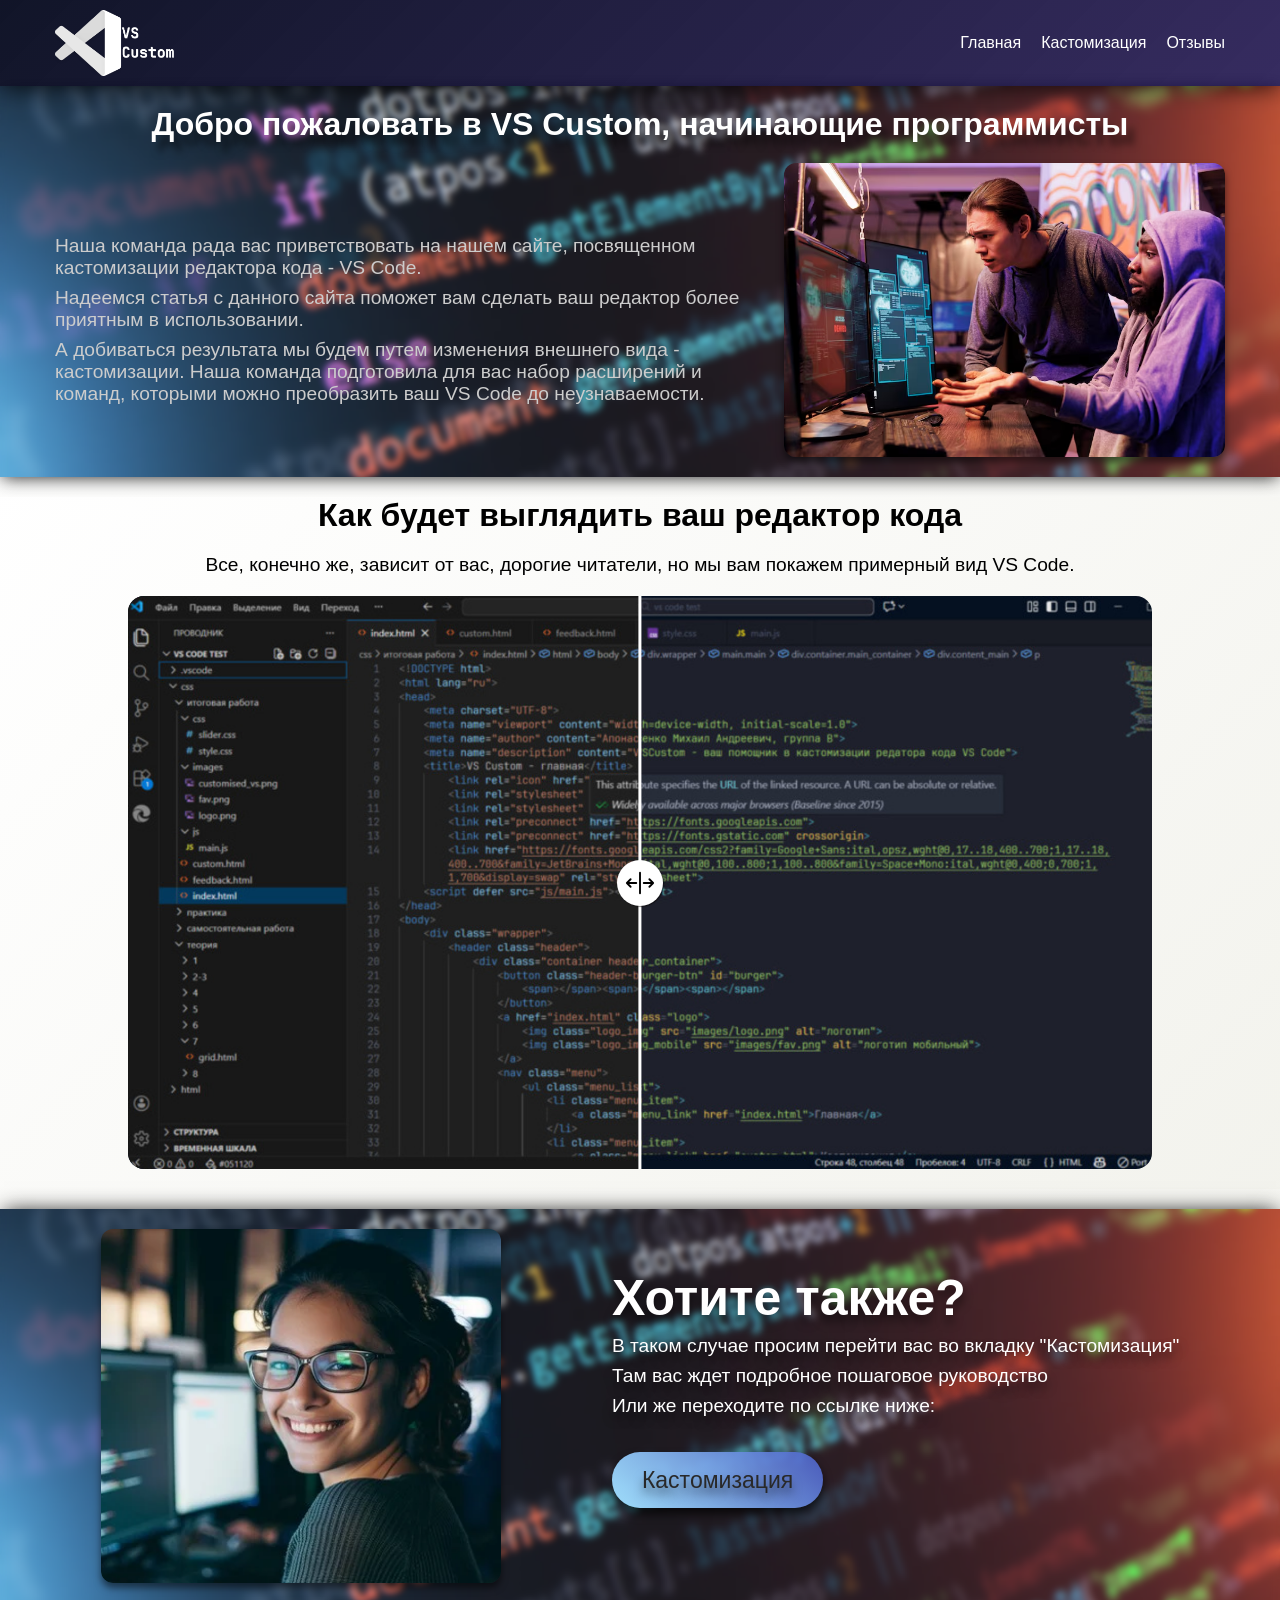
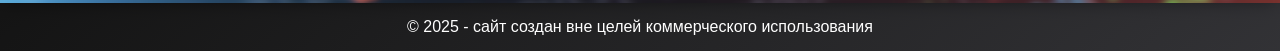
<file: index.html>
<!DOCTYPE html>
<html lang="ru">
<head>
    <meta charset="UTF-8">
    <meta name="viewport" content="width=device-width, initial-scale=1.0">
    <meta name="author" content="Апонасенко Михаил Андреевич, группа В">
    <meta name="description" content="VSCustom - ваш помощник в кастомизации редатора кода VS Code">
    <title>VS Custom - главная</title>
        <link rel="icon" href="images/fav.png" sizes="16x16" type="image/png">
        <link rel="stylesheet" href="css/style.css">
        <link rel="stylesheet" href="css/content.css">
        <link rel="preconnect" href="https://fonts.googleapis.com">
        <link rel="preconnect" href="https://fonts.gstatic.com" crossorigin>
        <link href="https://fonts.googleapis.com/css2?family=Google+Sans:ital,opsz,wght@0,17..18,400..700;1,17..18,400..700&family=JetBrains+Mono:ital,wght@0,100..800;1,100..800&family=Space+Mono:ital,wght@0,400;0,700;1,400;1,700&display=swap" rel="stylesheet">
    <script defer src="js/main.js"></script>
    <script defer src="js/slider.js"></script>
</head>
<body>
    <div class="wrapper">
        <header class="header">
            <div class="container header_container">
                <button class="header-burger-btn" id="burger">
                    <span></span><span></span><span></span>
                </button>
                <a href="index.html" class="logo">
                    <img class="logo_img" src="images/logo.png" alt="логотип">
                    <img class="logo_img_mobile" src="images/fav.png" alt="логотип мобильный">
                </a>
                <nav class="menu">
                    <ul class="menu_list">
                        <li class="menu_item">
                            <a class="menu_link" href="index.html">Главная</a>
                        </li>
                        <li class="menu_item">
                            <a class="menu_link" href="custom.html">Кастомизация</a>
                        </li>
                        <li class="menu_item">
                            <a class="menu_link" href="feedback.html">Отзывы</a>
                        </li>
                    </ul>
                </nav>
            </div>
        </header>
        <main class="main">
            <div class="main_1">
                <div class="container">
                    <h1>Добро пожаловать в VS Custom, начинающие программисты</h1>
                    <div class="main_container">
                        <div class="main_1_items">
                            <ul class="main_ul">
                                <li>Наша команда рада вас приветствовать на нашем сайте, посвященном кастомизации редактора кода - VS Code.</li>
                                <li>Надеемся статья с данного сайта поможет вам сделать ваш редактор более приятным в использовании.</li>
                                <li>А добиваться результата мы будем путем изменения внешнего вида - кастомизации. Наша команда подготовила для вас набор расширений и команд, которыми можно преобразить ваш VS Code до неузнаваемости.</li>
                            </ul>
                        </div>
                        <div class="main_1_items">
                            <img class="main_1_image" src="images/programmers.jpg" alt="программисты">
                        </div>
                    </div>
                </div>
            </div>
            <div class="main_2">
                <div class="container">
                    <h2>Как будет выглядить ваш редактор кода</h2>
                    <p>Все, конечно же, зависит от вас, дорогие читатели, но мы вам покажем примерный вид VS Code.</p>
                    <div class="slider">
                        <div class="slider_container">
                            <div class="image_container">
                                <img src="images/before.jpg" alt="до" class="image-before slider-image">
                                <img src="images/after.jpg" alt="после" class="image-after slider-image">
                            </div>
                            <input type="range" min="0" max="100" value="50" step="0.1" class="slider_range">
                            <div class="slider-line"></div>
                            <div class="slider-button" aria-hidden="true">
                                <svg id="Flat" xmlns="http://www.w3.org/2000/svg" width="30" height="30" fill="currentColor" viewBox="0 0 256 256">
                                <path d="M136,40V216a8,8,0,0,1-16,0V40a8,8,0,0,1,16,0ZM96,120H35.314l18.34327-18.34277A8.00053,8.00053,0,0,0,42.34277,90.34277l-32,32c-.05664.0564-.10449.11792-.15869.17554-.12549.13281-.251.26538-.36719.40649-.0913.11084-.17138.22706-.25537.34156-.07031.0957-.14453.188-.21093.28686-.085.12647-.15918.25782-.23584.38819-.05567.09423-.11524.186-.167.283-.06933.12915-.12841.262-.18994.39379-.04931.10547-.102.20874-.147.31665-.05225.12647-.09522.25562-.14063.38428-.042.11817-.0874.23462-.124.35523-.03906.1289-.06787.25976-.10058.39013-.03077.12305-.06543.24414-.09034.36939-.02978.15137-.04834.30444-.06933.457-.01465.106-.03516.21-.0459.31714a8.02276,8.02276,0,0,0,0,1.584c.01074.10718.03125.21118.0459.31714.021.15259.03955.30566.06933.457.02491.12525.05957.24634.09034.36939.03271.13037.06152.26123.10058.39013.03662.12061.082.23706.124.35523.04541.12866.08838.25781.14063.38428.04492.10791.09766.21118.147.31665.06153.13183.12061.26464.18994.39379.05176.09693.11133.18873.167.283.07666.13037.15087.26172.23584.38819.0664.09887.14062.19116.21093.28686.084.1145.16407.23072.25537.34156.11622.14111.2417.27368.36719.40649.0542.05762.10205.11914.15869.17554l32,32a8.00053,8.00053,0,0,0,11.31446-11.31446L35.314,136H96a8,8,0,0,0,0-16Zm150.18311,13.0752c.0913-.11084.17138-.22706.25537-.34156.07031-.0957.14453-.188.21093-.28686.085-.12647.15918-.25782.23584-.38819.05567-.09423.11524-.186.167-.283.06933-.12915.12841-.262.18994-.39379.04931-.10547.10205-.20874.147-.31665.05225-.12647.09522-.25562.14063-.38428.042-.11817.0874-.23462.124-.35523.03906-.1289.06787-.25976.10058-.39013.03077-.12305.06543-.24414.09034-.36939.02978-.15137.04834-.30444.06933-.457.01465-.106.03516-.21.0459-.31714a8.02276,8.02276,0,0,0,0-1.584c-.01074-.10718-.03125-.21118-.0459-.31714-.021-.15259-.03955-.30566-.06933-.457-.02491-.12525-.05957-.24634-.09034-.36939-.03271-.13037-.06152-.26123-.10058-.39013-.03662-.12061-.082-.23706-.124-.35523-.04541-.12866-.08838-.25781-.14063-.38428-.04492-.10791-.09766-.21118-.147-.31665-.06153-.13183-.12061-.26464-.18994-.39379-.05176-.09693-.11133-.18873-.167-.283-.07666-.13037-.15087-.26172-.23584-.38819-.0664-.09887-.14062-.19116-.21093-.28686-.084-.1145-.16407-.23072-.25537-.34156-.11622-.14111-.2417-.27368-.36719-.40649-.0542-.05762-.10205-.11914-.15869-.17554l-32-32a8.00053,8.00053,0,0,0-11.31446,11.31446L220.686,120H160a8,8,0,0,0,0,16h60.686l-18.34327,18.34277a8.00053,8.00053,0,0,0,11.31446,11.31446l32-32c.05664-.0564.10449-.11792.15869-.17554C245.94141,133.34888,246.06689,133.21631,246.18311,133.0752Z"/>
                                </svg>
                            </div>
                        </div>
                    </div>
                </div>
            </div>
            <div class="main_3">
                <div class="container">
                    <h2 class="h2_main_3">Хотите также?</h2>
                    <div class="main_3_container">
                        <div class="main_3_items">
                            <img src="images/satisfied_programmer.png" alt="довольный_программист" class="main_3_image" loading="lazy">
                        </div>
                        <div class="main_3_items">
                            <ul class="main_3_ul">
                                <li>
                                    <span class="h2_main_3_desctop">Хотите также?</span>
                                </li>
                                <li>В таком случае просим перейти вас во вкладку "Кастомизация"</li>
                                <li>Там вас ждет подробное пошаговое руководство</li>
                                <li>Или же переходите по ссылке ниже:</li>
                                <li>
                                    <a href="custom.html" class="main_3_btn">Кастомизация</a>
                                </li>
                            </ul>
                        </div>
                    </div>
                </div>
            </div>
            <button class="topBtn">
                ↑
            </button>
        </main>
        <footer class="footer">
            <div class="container footer_container">
                <p class="footer_p">&copy; 2025 - сайт создан вне целей коммерческого использования</p>
            </div>
        </footer>
    </div>
</body>
</html>
</file>
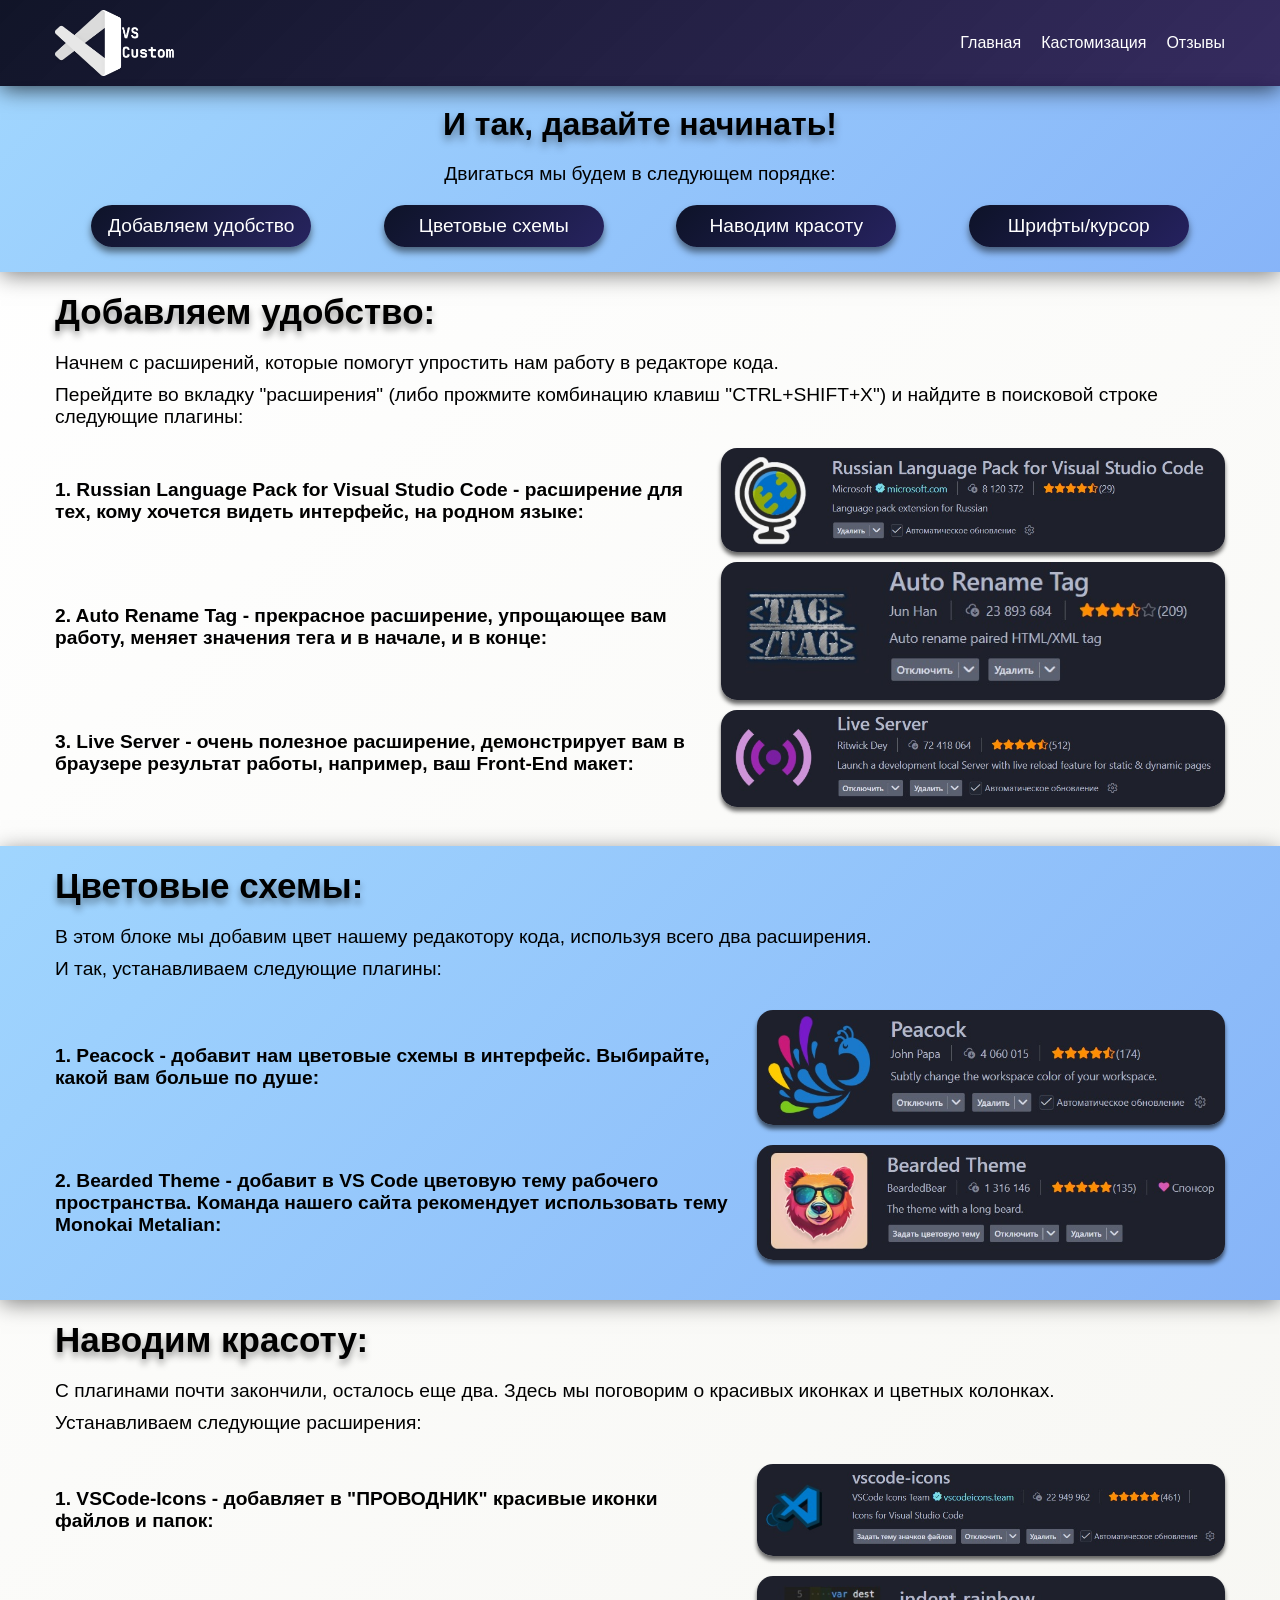
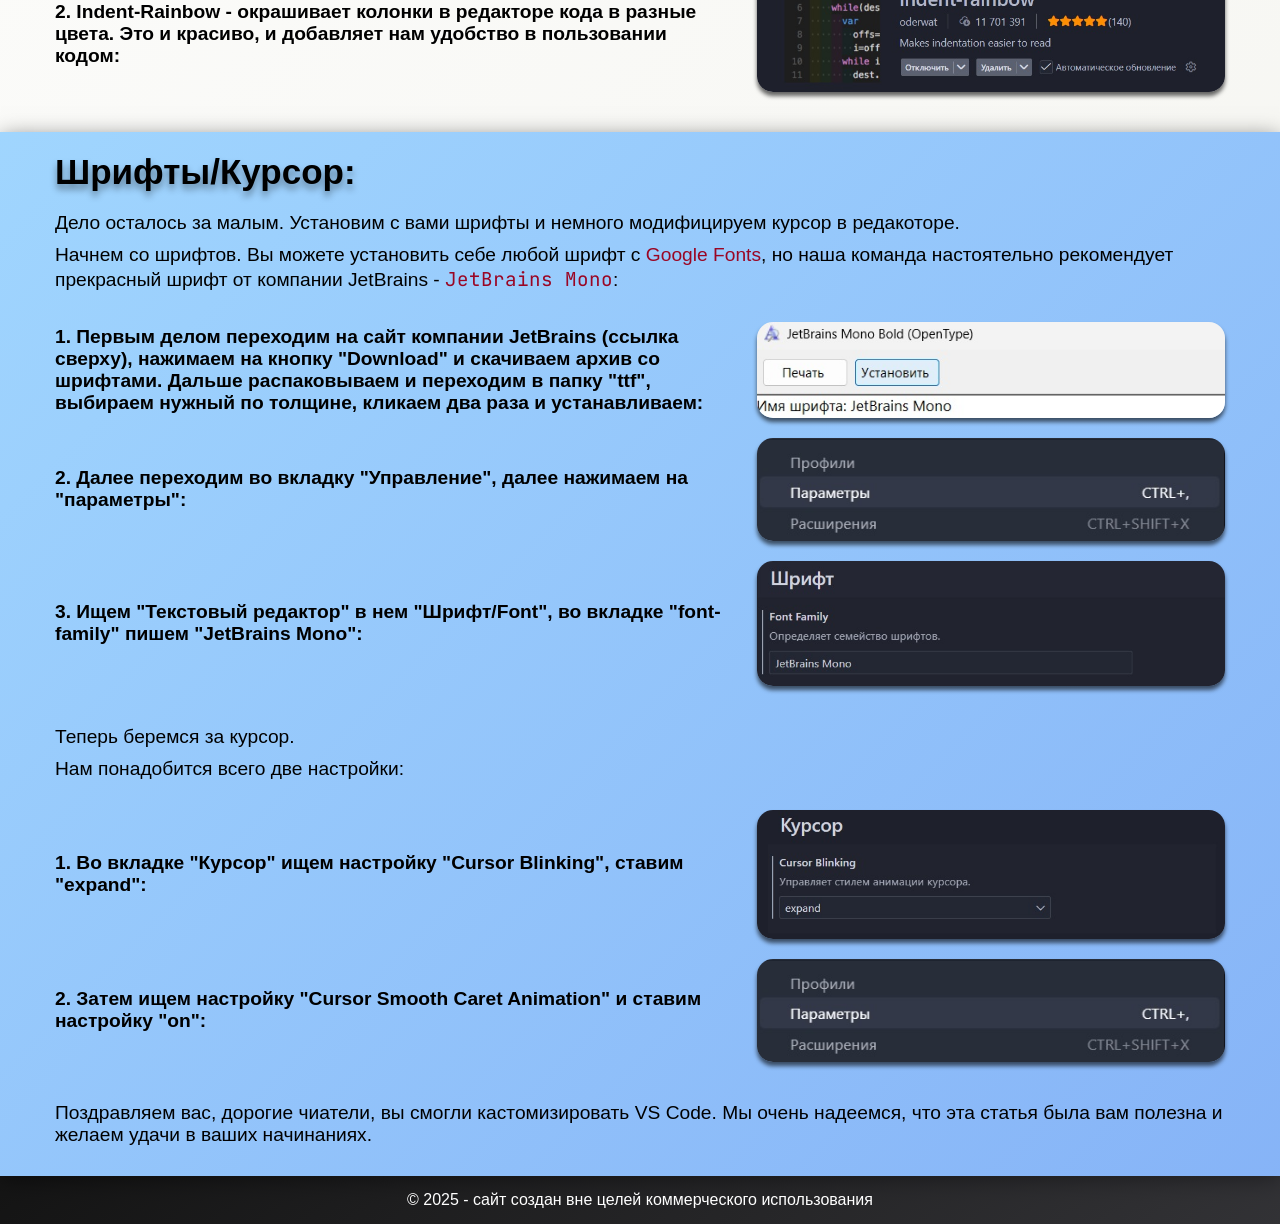
<file: custom.html>
<!DOCTYPE html>
<html lang="ru">
<head>
    <meta charset="UTF-8">
    <meta name="viewport" content="width=device-width, initial-scale=1.0">
    <meta name="author" content="Апонасенко Михаил Андреевич, группа В">
    <meta name="description" content="VSCustom - ваш помощник в кастомизации редатора кода VS Code">
    <title>VS Custom - кастомизация</title>
        <link rel="icon" href="images/fav.png" sizes="16x16" type="image/png">
        <link rel="stylesheet" href="css/style.css">
        <link rel="stylesheet" href="css/custom.css">
        <link rel="preconnect" href="https://fonts.googleapis.com">
        <link rel="preconnect" href="https://fonts.gstatic.com" crossorigin>
        <link href="https://fonts.googleapis.com/css2?family=Google+Sans:ital,opsz,wght@0,17..18,400..700;1,17..18,400..700&family=JetBrains+Mono:ital,wght@0,100..800;1,100..800&family=Space+Mono:ital,wght@0,400;0,700;1,400;1,700&display=swap" rel="stylesheet">
    <script defer src="js/main.js"></script>
</head>
<body>
    <div class="wrapper">
        <header class="header">
            <div class="container header_container">
                <button class="header-burger-btn" id="burger">
                    <span></span><span></span><span></span>
                </button>
                <a href="index.html" class="logo">
                    <img class="logo_img" src="images/logo.png" alt="логотип">
                    <img class="logo_img_mobile" src="images/fav.png" alt="логотип мобильный">
                </a>
                <nav class="menu">
                    <ul class="menu_list">
                        <li class="menu_item">
                            <a class="menu_link" href="index.html">Главная</a>
                        </li>
                        <li class="menu_item">
                            <a class="menu_link" href="custom.html">Кастомизация</a>
                        </li>
                        <li class="menu_item">
                            <a class="menu_link" href="feedback.html">Отзывы</a>
                        </li>
                    </ul>
                </nav>
            </div>
        </header>
        <main class="main">
            <div class="custom_1">
                <div class="container">
                    <h1>И так, давайте начинать!</h1>
                    <p class="h1_comment">Двигаться мы будем в следующем порядке:</p>
                    <div class="navigation">
                        <ul class="nav_list">
                            <li class="nav_item">
                                <a href="#conv" class="nav_link">
                                    Добавляем удобство
                                </a>
                            </li>
                            <li class="nav_item">
                                <a href="#color" class="nav_link">
                                    Цветовые схемы
                                </a>
                            </li>
                            <li class="nav_item">
                                <a href="#icons" class="nav_link">
                                    Наводим красоту
                                </a>
                            </li>
                            <li class="nav_item">
                                <a href="#fonts" class="nav_link">
                                    Шрифты/курсор
                                </a>
                            </li>
                        </ul>
                    </div>
                </div>
            </div>
            <div class="custom_default">
                <div class="container">
                    <h2 id="conv">Добавляем удобство:</h2>
                    <p class="custom_p">Начнем с расширений, которые помогут упростить нам работу в редакторе кода.</p>
                    <p class="custom_p">Перейдите во вкладку "расширения" (либо прожмите комбинацию клавиш "CTRL+SHIFT+X") и найдите в поисковой строке следующие плагины:</p>
                    <div class="custom_content">
                        <div class="custom_content_list">
                            <ul class="custom_ul">
                                <li class="custom_ul_text">
                                    1. Russian Language Pack for Visual Studio Code - расширение для тех, кому хочется видеть интерфейс, на родном языке:
                                    <img src="img/convenience/russian_mobile.jpg" alt="lang_mobile" class="custom_image_mobile">
                                </li>
                                <li class="custom_ul_text">
                                    2. Auto Rename Tag - прекрасное расширение, упрощающее вам работу, меняет значения тега и в начале, и в конце:
                                    <img src="img/convenience/tag.jpg" alt="renametag_mobile" class="custom_image_mobile">
                                </li>
                                <li class="custom_ul_text">
                                    3. Live Server - очень полезное расширение, демонстрирует вам в браузере результат работы, например, ваш Front-End макет:
                                    <img src="img/convenience/liveserver_mobile.jpg" alt="live_mobile" class="custom_image_mobile">
                                </li>
                            </ul>
                        </div>
                        <div class="custom_content_list">
                            <ul class="custom_ul">
                                <li class="custom_ul_img">
                                    <img src="img/convenience/russian_desktop.jpg" alt="lang" class="custom_image_desktop">
                                </li>
                                <li class="custom_ul_img">
                                    <img src="img/convenience/tag.jpg" alt="renametag" class="custom_image_desktop">
                                </li>
                                <li class="custom_ul_img">
                                    <img src="img/convenience/liveserver_desktop.jpg" alt="live" class="custom_image_desktop">
                                </li>
                            </ul>
                        </div>
                    </div>
                </div>
            </div>
            <div class="custom_1">
                <div class="container">
                    <h2 id="color">Цветовые схемы:</h2>
                    <p class="custom_p">В этом блоке мы добавим цвет нашему редакотору кода, используя всего два расширения.</p>
                    <p class="custom_p">И так, устанавливаем следующие плагины:</p>
                    <div class="custom_content_2">
                        <ul class="custom_ul_2">
                            <li class="custom_text">
                                1. Peacock - добавит нам цветовые схемы в интерфейс. Выбирайте, какой вам больше по душе:
                                <img src="img/color/peacock_desktop.jpg" alt="peacock" class="custom_desktop">
                                <img src="img/color/peacock_mobile.jpg" alt="peacock_mobile" class="custom_mobile">
                            </li>
                            <li class="custom_text">
                                2. Bearded Theme - добавит в VS Code цветовую тему рабочего пространства.
                                    Команда нашего сайта рекомендует использовать тему Monokai Metalian:
                                <img src="img/color/bearded_desktop.jpg" alt="bearded" class="custom_desktop">
                                <img src="img/color/bearded_mobile.jpg" alt="bearded_mobile" class="custom_mobile">
                            </li>
                        </ul>
                    </div>
                </div>
            </div>
            <div class="custom_default">
                <div class="container">
                    <h2 id="icons">Наводим красоту:</h2>
                    <p class="custom_p">С плагинами почти закончили, осталось еще два. Здесь мы поговорим о красивых иконках и цветных колонках.</p>
                    <p class="custom_p">Устанавливаем следующие расширения:</p>
                    <div class="custom_content_2">
                        <ul class="custom_ul_2">
                            <li class="custom_text">
                                1. VSCode-Icons - добавляет в "ПРОВОДНИК" красивые иконки файлов и папок:
                                <img src="img/icons/vsi_desktop.jpg" alt="vsicons" class="custom_desktop">
                                <img src="img/icons/vsi_mobile.jpg" alt="vsicons_mobile" class="custom_mobile">
                            </li>
                            <li class="custom_text">
                                2. Indent-Rainbow - окрашивает колонки в редакторе кода в разные цвета. Это и красиво, и добавляет нам удобство в пользовании кодом:
                                <img src="img/icons/indrain_desktop.jpg" alt="rainbow" class="custom_desktop">
                                <img src="img/icons/indrain_mobile.jpg" alt="rainbow_mobile" class="custom_mobile">
                            </li>
                        </ul>
                    </div>
                </div>
            </div>
            <div class="custom_1">
                <div class="container">
                    <h2 id="fonts">Шрифты/Курсор:</h2>
                    <p class="custom_p">Дело осталось за малым. Установим с вами шрифты и немного модифицируем курсор в редакоторе.</p>
                    <p class="custom_p">Начнем со шрифтов. Вы можете установить себе любой шрифт с <a class="fonts" href="https://fonts.google.com/" target="_blank" rel="noopener noreferrer">Google Fonts</a>, но наша команда настоятельно рекомендует прекрасный шрифт от компании JetBrains - <a class="fonts jet" href="https://www.jetbrains.com/lp/mono/" target="_blank" rel="noopener noreferrer">JetBrains Mono</a>:</p>
                    <div class="custom_content_2">
                        <ul class="custom_ul_2">
                            <li class="custom_text">
                                1. Первым делом переходим на сайт компании JetBrains (ссылка сверху), нажимаем на кнопку "Download" и скачиваем архив со шрифтами. Дальше распаковываем и переходим в папку "ttf", выбираем нужный по толщине, кликаем два раза и устанавливаем:
                                <img src="img/fonts/Jet_font.jpg" alt="vsicons" class="custom_desktop">
                                <img src="img/fonts/Jet_font.jpg" alt="vsicons_mobile" class="custom_mobile">
                            </li>
                            <li class="custom_text">
                                2. Далее переходим во вкладку "Управление", далее нажимаем на "параметры":
                                <img src="img/fonts/Jet_settings.jpg" alt="rainbow" class="custom_desktop">
                                <img src="img/fonts/Jet_settings.jpg" alt="rainbow_mobile" class="custom_mobile">
                            </li>
                            <li class="custom_text">
                                3. Ищем "Текстовый редактор" в нем "Шрифт/Font", во вкладке "font-family" пишем "JetBrains Mono":
                                <img src="img/fonts/Jet_family.jpg" alt="rainbow" class="custom_desktop">
                                <img src="img/fonts/Jet_family.jpg" alt="rainbow_mobile" class="custom_mobile">
                            </li>
                        </ul>
                    </div>
                    <p class="custom_p">Теперь беремся за курсор.</p>
                    <p class="custom_p">Нам понадобится всего две настройки:</p>
                    <div class="custom_content_2">
                        <ul class="custom_ul_2">
                            <li class="custom_text">
                                1. Во вкладке "Курсор" ищем настройку "Cursor Blinking", ставим "expand":
                                <img src="img/fonts/blink.jpg" alt="vsicons" class="custom_desktop">
                                <img src="img/fonts/blink.jpg" alt="vsicons_mobile" class="custom_mobile">
                            </li>
                            <li class="custom_text">
                                2. Затем ищем настройку "Cursor Smooth Caret Animation" и ставим настройку "on":
                                <img src="img/fonts/Jet_settings.jpg" alt="rainbow" class="custom_desktop">
                                <img src="img/fonts/smooth.jpg" alt="rainbow_mobile" class="custom_mobile">
                            </li>
                        </ul>
                    </div>
                    <p class="custom_p_end">Поздравляем вас, дорогие чиатели, вы смогли кастомизировать VS Code. Мы очень надеемся, что эта статья была вам полезна и желаем удачи в ваших начинаниях.</p>
                </div>
            </div>
            <button class="topBtn">
                ↑
            </button>
        </main>
        <footer class="footer">
            <div class="container footer_container">
                <p class="footer_p">&copy; 2025 - сайт создан вне целей коммерческого использования</p>
            </div>
        </footer>
    </div>
</body>
</html>
</file>
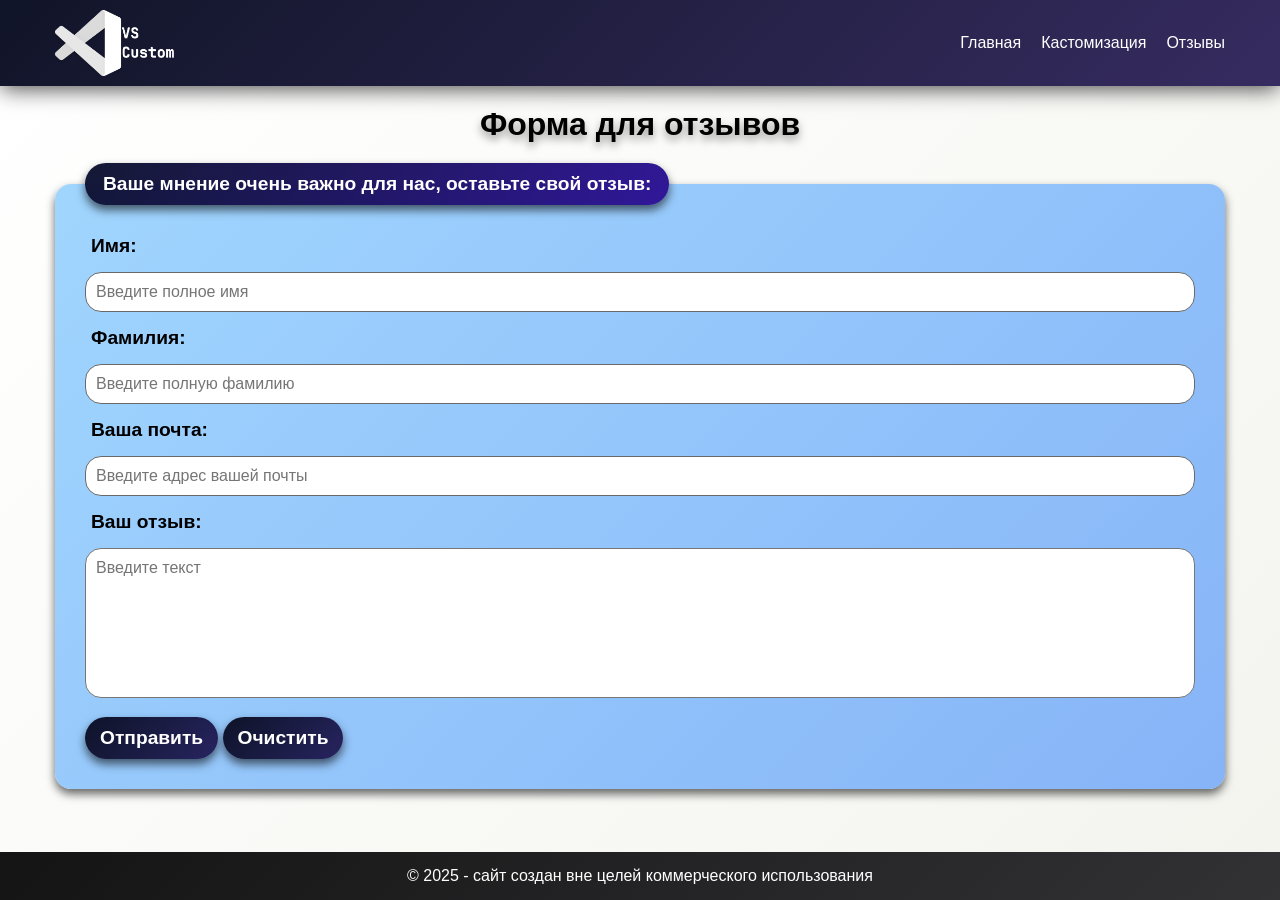
<file: feedback.html>
<!DOCTYPE html>
<html lang="ru">
<head>
    <meta charset="UTF-8">
    <meta name="viewport" content="width=device-width, initial-scale=1.0">
    <meta name="author" content="Апонасенко Михаил Андреевич, группа В">
    <meta name="description" content="VSCustom - ваш помощник в кастомизации редатора кода VS Code">
    <title>VS Custom - отзывы</title>
        <link rel="icon" href="images/fav.png" sizes="16x16" type="image/png">
        <link rel="stylesheet" href="css/style.css">
        <link rel="stylesheet" href="css/feedback.css">
        <link rel="preconnect" href="https://fonts.googleapis.com">
        <link rel="preconnect" href="https://fonts.gstatic.com" crossorigin>
        <link href="https://fonts.googleapis.com/css2?family=Google+Sans:ital,opsz,wght@0,17..18,400..700;1,17..18,400..700&family=JetBrains+Mono:ital,wght@0,100..800;1,100..800&family=Space+Mono:ital,wght@0,400;0,700;1,400;1,700&display=swap" rel="stylesheet">
    <script defer src="js/main.js"></script>
</head>
<body>
    <div class="wrapper">
        <header class="header">
            <div class="container header_container">
                <button class="header-burger-btn" id="burger">
                    <span></span><span></span><span></span>
                </button>
                <a href="index.html" class="logo">
                    <img class="logo_img" src="images/logo.png" alt="логотип">
                    <img class="logo_img_mobile" src="images/fav.png" alt="логотип мобильный">
                </a>
                <nav class="menu">
                    <ul class="menu_list">
                        <li class="menu_item">
                            <a class="menu_link" href="index.html">Главная</a>
                        </li>
                        <li class="menu_item">
                            <a class="menu_link" href="custom.html">Кастомизация</a>
                        </li>
                        <li class="menu_item">
                            <a class="menu_link" href="feedback.html">Отзывы</a>
                        </li>
                    </ul>
                </nav>
            </div>
        </header>
        <main class="main">
            <div class="container">
                <h1>Форма для отзывов</h1>
                <form action="feedback.php" method="post" enctype="multipart/form-data" autocomplete="on">
                    <fieldset class="fieldset">
                        <legend class="legend">Ваше мнение очень важно для нас, оставьте свой отзыв:</legend>
                        <div class="feedback_">
                            <label for="name">Имя:</label><br>
                            <input type="text" name="name" id="name" required placeholder="Введите полное имя"><br>
                            <label for="surname">Фамилия:</label><br>
                            <input type="text" name="surname" id="surname" required placeholder="Введите полную фамилию"><br>
                            <label for="mail">Ваша почта:</label><br>
                            <input type="email" name="mail" id="mail" required placeholder="Введите адрес вашей почты"><br>
                            <label for="feedback_message">Ваш отзыв:</label><br>
                            <textarea name="feedback_message" id="feedback_message" required placeholder="Введите текст"></textarea><br>
                            <div class="sub_res_btn">
                                <button class="submit_reset" type="submit">Отправить</button>
                                <button class="submit_reset" type="reset">Очистить</button>
                            </div>
                        </div>
                    </fieldset>
                </form>
            </div>
            <button class="topBtn">
                ↑
            </button>
        </main>
        <footer class="footer">
            <div class="container footer_container">
                <p class="footer_p">&copy; 2025 - сайт создан вне целей коммерческого использования</p>
            </div>
        </footer>
    </div>
</body>
</html>
</file>
<file: css/style.css>
/* псевдо-класс :root */
:root {
    --main-font: "Google Sans", sans-serif;
    --example-font: "JetBrains Mono", monospace;
    --h1-color: rgb(255, 255, 255);
    --p-color: rgb(204, 204, 204);
}

/* сброс стилей */
*, *::before, *::after {
    margin: 0;
    padding: 0;
    box-sizing: border-box;
}

html {
    scroll-behavior: smooth;
    scroll-padding-top: 80px;
}

/* основные стили */
html, body {
    height: 100vh;
    font-family: var(--main-font);
}

/* разметка grid */
.wrapper {
    min-height: 100%;
    display: grid;
    grid-template-rows: auto 1fr auto;
}

/* стилизация шапки сайта - flex */
a {
    color: white;
    text-decoration: none;
}

img {
    display: block;
    max-width: 100%;
}

.container {
    max-width: 1200px;
    margin: 0 auto;
    padding: 0 15px;
}

.header {
    position: sticky;
    top: 0;
    background: linear-gradient(135deg, rgba(9, 13, 33, 0.97), rgba(21, 9, 70, 0.86));
    box-shadow: 0px 4px 21px -1px rgba(0,0,0,0.7);
    z-index: 1000;
}

.header_container {
    display: flex;
    justify-content: space-between;
    align-items: center;
    padding-top: 10px;
    padding-bottom: 10px;
}

.header-burger-btn {
    display: none;
    position: relative;
    width: 40px;
    height: 40px;
    border: none;
    background-color: transparent;
    z-index: 10;
}

.header-burger-btn span {
    position: absolute;
    width: 30px;
    height: 3px;
    background: white;
    left: 5px;
    transition: transform 0.4s, opacity 0.4s, background-color 0.4s;
}

.header-burger-btn span:nth-child(1) {
    transform: translateY(-10px);
}

.header-burger-btn span:nth-child(3) {
    transform: translateY(10px);
}

.header.open .header-burger-btn span {
    background-color: white;
}

.header.open .header-burger-btn span:nth-child(1) {
    transform: translateY(0) rotate(45deg);
}

.header.open .header-burger-btn span:nth-child(2) {
    opacity: 0;
}

.header.open .header-burger-btn span:nth-child(3) {
    transform: translateY(0) rotate(-45deg);
}

.logo {
    display: block;
}

.logo_img {
    width: 120px;
}

.logo_img_mobile {
    display: none;
}

.menu_list {
    display: flex;
    align-items: center;
    list-style-type: none;
    padding: 0;
    margin: 0;
}

.menu_item:not(:last-child) {
    margin-right: 20px;
}

.menu_link {
    font-size: 16px;
}

/* контентное пространство */

.main {
    background: linear-gradient(135deg, rgba(255, 255, 255, 0.92), rgba(242, 242, 236, 0.85));
}

.topBtn {
    all: initial;
    width: 50px;
    height: 50px;
    background: linear-gradient(135deg, rgba(208, 243, 255, 0.9), rgba(116, 174, 246, 0.87));
    border-radius: 50%;
    box-shadow: 0 2px 3px rgba(0,0,0,0.7);
    position: fixed;
    right: 1rem;
    bottom: 4rem;
    display: flex;
    justify-content: center;
    align-items: center;
    font-size: larger;
    cursor: pointer;
    opacity: 0;
    transition: opacity 0.2s linear;
}

.topBtn:active {
    background: linear-gradient(135deg, rgba(118, 209, 239, 0.9), rgba(54, 141, 248, 0.87));
    color: white;
}

/* подвал сайта */

.footer {
    background: linear-gradient(135deg, rgba(0, 0, 0, 0.92), rgba(14, 14, 18, 0.85));
}

.footer_container {
    display: flex;
    justify-content: center;
    align-items: center;
    padding-top: 15px;
    padding-bottom: 15px;
}

.footer_p {
    text-align: center;
    color: white;
}


@media (max-width: 768px) {
    .header-burger-btn {
        display: block;
    }

    .menu {
        position: absolute;
        left: -350px;
        top: 0;
        width: 349px;
        height: 100vh;
        background: linear-gradient(135deg, rgba(39, 31, 86, 1), rgba(29, 26, 51, 0.97));
        padding: 75px 20px 20px 20px;
        transition: transform 0.4s;
    }

    .menu_list {
        display: block;
    }

    .menu_link {
        color: rgb(255, 255, 255);
        font-size: 21px;
        display: block;
        padding: 10px 0;
    }

    .header.open .menu {
        transform: translateX(100%);
    }

    .logo_img {
        display: none;
    }

    .logo_img_mobile {
        display: block;
        width: 60px;
    }

    .topBtn {
        width: 43px;
        height: 43px;
        right: 0.4rem;
        bottom: 4.5rem;
    }
}
</file>
<file: css/content.css>
/* псевдо-класс :root */
:root {
    --main-font: "Google Sans", sans-serif;
    --example-font: "JetBrains Mono", monospace;
    --h1-color: rgb(255, 255, 255);
    --p-color: rgb(204, 204, 204);
}

/* Главная страница - контент */
.main_1 {
    background: url(../images/background_code_2.png);
    background-position: center;
    background-repeat: no-repeat;
    background-size: cover;
    background-attachment: scroll;
    width: 100%;
    min-height: 200px;
    box-shadow: 0px 2px 17px -2px rgba(0,0,0, 0.9);
}

h1 {
    color: var(--h1-color);
    text-align: center;
    padding: 20px;
    text-shadow: 7px 10px 7px rgba(0,0,0, 0.5);
}

.main_container {
    display: flex;
    flex-wrap:nowrap;
    gap: 20px;
    justify-content: space-around;
    align-items: center;
    padding: auto 10px;
}

.main_1_items {
    display: flex;
    gap: 8em;
}

.main_ul {
    list-style-type: none;
    color: var(--p-color);
    width: auto;
    font-size: larger;
}

.main_ul li {
    margin-bottom: 8px;
}

.main_ul li:last-child {
    margin-bottom: 0px;
}

.main_1_image {
    width: 1200px;
    border-radius: 12px;
    box-shadow: 0 5px 7px rgba(0,0,0, 0.5);
    margin-bottom: 20px;
}


/* Главная страница - второй блок */

.main_2 {
    background: linear-gradient(135deg, rgba(255, 255, 255, 0.92), rgba(242, 242, 236, 0.85));
}

.main_2 p {
    text-align: center;
    font-size: larger;
}

h2 {
    text-align: center;
    font-size: 2em;
    margin: 20px auto;
}

/* слайдер */
main .slider {
    display: grid;
    place-items: center;
    min-height: 100%;
    margin: 20px auto;
}

.slider_container {
    display: grid;
    place-content: center;
    position: relative;
    overflow: hidden;
    border-radius: 1rem;
    --position: 50%;
    margin-bottom: 20px;
}

.image_container {
    max-width: 1024px;
    max-height: 90vh;
    aspect-ratio: 25/14;
}

.slider-image {
    width: 100%;
    height: 100%;
    object-fit: cover;
    object-position: left;
}

.image-before {
    position: absolute;
    inset: 0;
    width: var(--position);
}

.slider_range {
    position: absolute;
    inset: 0;
    cursor: pointer;
    opacity: 0;
    /* для firefox */
    width: 100%;
    height: 100%;
}

.slider_range::focus-visible ~ .slider-button {
    outline: 5px solid black;
    outline-offset: 3px;
}

.slider-line {
    position: absolute;
    inset: 0;
    width: 0.2rem;
    height: 100%;
    background-color: #fff;
    z-index: 10;
    left: var(--position);
    transform: translateX(-50%);
    pointer-events: none;
}

.slider-button {
    position: absolute;
    background-color: #fff;
    color: black;
    padding: 0.5rem;
    border-radius: 100vw;
    display: grid;
    place-items: center;
    top: 50%;
    left: var(--position);
    transform: translate(-50%, -50%);
    pointer-events: none;
    z-index: 12;
    box-shadow: 1px 1px 1px hsl(0, 50%, 2%, 0.5);
}

/* главная страница - третий блок */

.main_3 {
    background: url(../images/background_code_2.png);
    background-position: center;
    background-repeat: no-repeat;
    background-size: cover;
    background-attachment: scroll;
    width: 100%;
    min-height: 200px;
    box-shadow: 0px -2px 20px -4px rgba(0,0,0, 0.9);
}

.h2_main_3 {
    display: none;
    margin: 20px auto;
    padding-top: 20px;
    color: #fff;
    text-shadow: 0 5px 7px rgba(0,0,0, 0.5);
}

.main_3_container {
    display: flex;
    flex-wrap:nowrap;
    gap: 20px;
    justify-content: space-around;
    align-items: center;
    padding: auto 10px;
}

.main_3_items {
    display: flex;
    gap: 8em;
}

.main_3_image {
    width: 400px;
    border-radius: 12px;
    box-shadow: 0 5px 7px rgba(0,0,0, 0.5);
    margin-top: 20px;
    margin-bottom: 20px;
}

.main_3_ul {
    list-style-type: none;
    color: var(--p-color);
    width: auto;
}

.h2_main_3_desctop {
    display: block;
    font-size: 50px;
    font-weight: bolder;
}

.main_3_ul li {
    margin-bottom: 8px;
    text-align: justify;
    font-size: larger;
    color: white;
    text-shadow: 0 7px 10px rgba(0,0,0,0.5);
}

.main_3_ul li:last-child {
    margin: 50px auto;
}

.main_3_btn {
    padding: 15px 30px;
    border: 0;
    border-radius: 35px;
    color: #292929;
    font-weight: 500;
    font-size: larger;
    background: linear-gradient(45deg, rgb(159, 221, 250), rgba(77, 98, 205, 0.89));
    box-shadow: 0 6px 10px rgba(0,0,0, 0.7);
}

.main_3_btn:active {
    background: linear-gradient(45deg, rgb(66, 131, 161), rgba(30, 45, 120, 0.89));
    color: #fff;
}

/* медиа-запрос */
@media (max-width: 768px) {

    h1,h2 {
        font-size: 29px;
    }

    .main_container, .main_3_container {
        flex-wrap: wrap;
    }

    .main_1_image {
        width: 100%;
    }

    .main_ul {
        margin-top: 0;
        font-size: medium;
    }

    .main_2 p {
        text-align: left;
        text-align-last: center;
        font-size: medium;
    }

    .slider_container {
        border-radius: 10px;
    }

    .image_container {
        aspect-ratio: 1/1;
    }

    .h2_main_3 {
        display: block;
    }

    .h2_main_3_desctop {
        display: none;
    }

    .main_3_image {
        margin: 0;
    }

    .main_3_ul li {
        margin-bottom: 8px;
        text-align: center;
        font-size: medium;
    }
}
</file>
<file: css/custom.css>
:root {
    --main-font: "Google Sans", sans-serif;
    --example-font: "JetBrains Mono", monospace;
    --h1-color: rgb(255, 255, 255);
    --p-color: rgb(204, 204, 204);
}

/* общие стили */

.custom_1 {
    background: linear-gradient(135deg, rgba(159, 213, 254, 0.99), rgba(118, 170, 248, 0.87));
    box-shadow: 0px 4px 21px -1px rgba(0,0,0,0.5);
}

h1 {
    text-align: center;
    padding: 20px;
    text-shadow: 0 5px 8px rgba(0,0,0, 0.4);
}

h2 {
    padding: 20px 0;
    font-size: 35px;
    text-shadow: 0 5px 7px rgba(0,0,0, 0.4);
}

h3 {
    padding: 0 0 20px 0;
    font-size: 35px;
    text-shadow: 0 5px 7px rgba(0,0,0, 0.4);
}

/* главная страница - навигация */

.h1_comment {
    text-align: center;
    margin-bottom: 20px;
    font-size: larger;
}

.nav_list {
    display: flex;
    align-items: center;
    justify-content: space-around;
    list-style-type: none;
    padding: 0;
    margin: 0;
}

.nav_item {
    padding-bottom: 25px;
}

.nav_link {
    display: block;
    width: 220px;
    padding: 10px 10px;
    font-size: larger;
    text-align: center;
    background: linear-gradient(135deg, rgba(9, 13, 33, 0.97), rgba(21, 9, 70, 0.86));
    box-shadow: 0 5px 7px rgba(0,0,0,0.5);
    border-radius: 30px;
}

.nav_link:active {
    background: linear-gradient(135deg, rgba(34, 46, 107, 0.97), rgba(32, 15, 99, 0.86));
}


/* главная страница - первый блок */

.custom_p {
    margin-bottom: 10px;
    font-size: larger;
    text-align: left;
}

.custom_content {
    display: flex;
    justify-content: space-between;
    align-items: center;
}

.custom_content_list {
    display: flex;
}

.custom_ul {
    list-style-type: none;
    font-weight: bold;
    font-size: larger;
    padding-bottom: 30px;
}

.custom_ul_text {
    padding: 41px 0;
}

.custom_ul_img {
    padding: 5px 0;
}

.custom_image_desktop {
    display: block;
    border-radius: 1rem;
    box-shadow: 0 4px 4px rgba(0,0,0, 0.6);
}

.custom_image_mobile {
    display: none;
}

/* второй блок - цветовые темы */

.custom_content_2 {
    padding: 10px 0 30px 0;
}

.custom_ul_2 {
    list-style-type: none;
}

.custom_text {
    display: flex;
    justify-content: space-between;
    align-items: center;
    font-size: larger;
    font-weight: bolder;
}

.custom_desktop {
    width: 40%;
    display: block;
    border-radius: 1rem;
    box-shadow: 0 4px 4px rgba(0,0,0, 0.6);
    margin: 10px 0 10px 20px;
}

.custom_mobile {
    display: none;
}


/* третий блок - шрифты/курсор */

.fonts {
    color: rgb(154, 6, 36);
}

.jet {
    font-family: var(--example-font);
}

.custom_p_end {
    padding-bottom: 30px;
    font-size: larger;
    text-align: left;
}


/* медиа-запрос */

@media (max-width: 768px) {
    h1,h2, h3 {
        font-size: 29px;
    }

    h2 {
        text-align: center;
    }

    .h1_comment {
        font-size: medium;
    }

    .nav_list {
        display: inline;
        text-align: center;
    }

    .nav_item {
        padding-bottom: 11px;
    }

    .nav_item:last-child {
        padding-bottom: 30px;
    }

    .nav_link {
        width: 300px;
        margin-left: auto;
        margin-right: auto;
    }

    .custom_p, .custom_p_end {
        font-size: medium;
        text-align: center;
    }

    .custom_content_list {
        flex-wrap: wrap;
    }

    .custom_ul {
        text-align: center;
        font-size: medium;
    }

    .custom_ul_text {
        padding: 0 0 10px 0;
    }

    .custom_image_desktop {
        display: none;
    }

    .custom_image_mobile {
        display: block;
        margin-top: 10px;
        margin-left: auto;
        margin-right: auto;
        border-radius: 12px;
        box-shadow: 0 4px 5px rgba(0,0,0, 0.4);
    }

    .custom_text {
        flex-wrap: wrap;
        text-align: center;
        font-size: medium;
    }

    .custom_desktop {
        display: none;
    }

    .custom_mobile {
        display: block;
        margin: 10px auto;
        border-radius: 12px;
        box-shadow: 0 4px 5px rgba(0,0,0, 0.4);
    }
}
</file>
<file: css/feedback.css>
:root {
    --main-font: "Google Sans", sans-serif;
    --example-font: "JetBrains Mono", monospace;
    --h1-color: rgb(255, 255, 255);
    --p-color: rgb(204, 204, 204);
}

/* главная - форма отзывов - общие стили */

h1 {
    text-align: center;
    padding: 20px;
    text-shadow: 0 5px 8px rgba(0,0,0, 0.4);
}

.fieldset {
    padding: 30px;
    margin-bottom: 30px;
    border: none;
    border-radius: 1rem;
    background: linear-gradient(135deg, rgba(159, 213, 254, 0.99), rgba(118, 170, 248, 0.87));
    box-shadow: 0 5px 10px rgba(0,0,0, 0.6);
}

.legend {
    font-size: larger;
    font-weight: bolder;
    border: none;
    border-radius: 1.3rem;
    padding: 10px 18px;
    background: linear-gradient(135deg, rgba(12, 17, 45, 0.97), rgba(47, 21, 152, 0.99));
    color: #fff;
    box-shadow: 0 5px 10px rgba(0,0,0, 0.6);
}

label {
    font-size: larger;
    font-weight: bold;
    padding-left: 6px;
}

input {
    width: 100%;
    padding: 10px;
    margin-top: 15px;
    margin-bottom: 15px;
    border: 1px solid rgb(105, 105, 105);
    border-radius: 1rem;
}

textarea {
    width: 100%;
    height: 150px;
    resize: none;
    margin-top: 15px;
    margin-bottom: 15px;
    border-radius: 1rem;
    padding: 10px;
}

textarea[placeholder] {
    font-family: var(--main-font);
}

[placeholder] {
    font-style: var(--main-font);
    font-size: 16px;
}

.sub_res_btn {
    margin-left: 0;
}

.submit_reset {
    padding: 10px 15px;
    border: none;
    border-radius: 30px;
    font-family: var(--main-font);
    font-size: larger;
    font-weight: bold;
    background: linear-gradient(135deg, rgba(9, 13, 33, 0.97), rgba(21, 9, 70, 0.86));
    color: #fff;
    box-shadow: 0 5px 10px rgba(0,0,0, 0.6);
}

.submit_reset:active {
    background: linear-gradient(135deg, rgba(45, 61, 145, 0.97), rgba(24, 5, 100, 0.86));
}

/* медиа-запрос */

@media (max-width: 768px) {
    h1 {
        font-size: 29px;
    }

    .legend {
        font-size: large;
    }

    label, [placeholder], .submit_reset {
        font-size: medium;
    }

    .sub_res_btn {
        display: flex;
        justify-content: space-around;
    }
}
</file>
